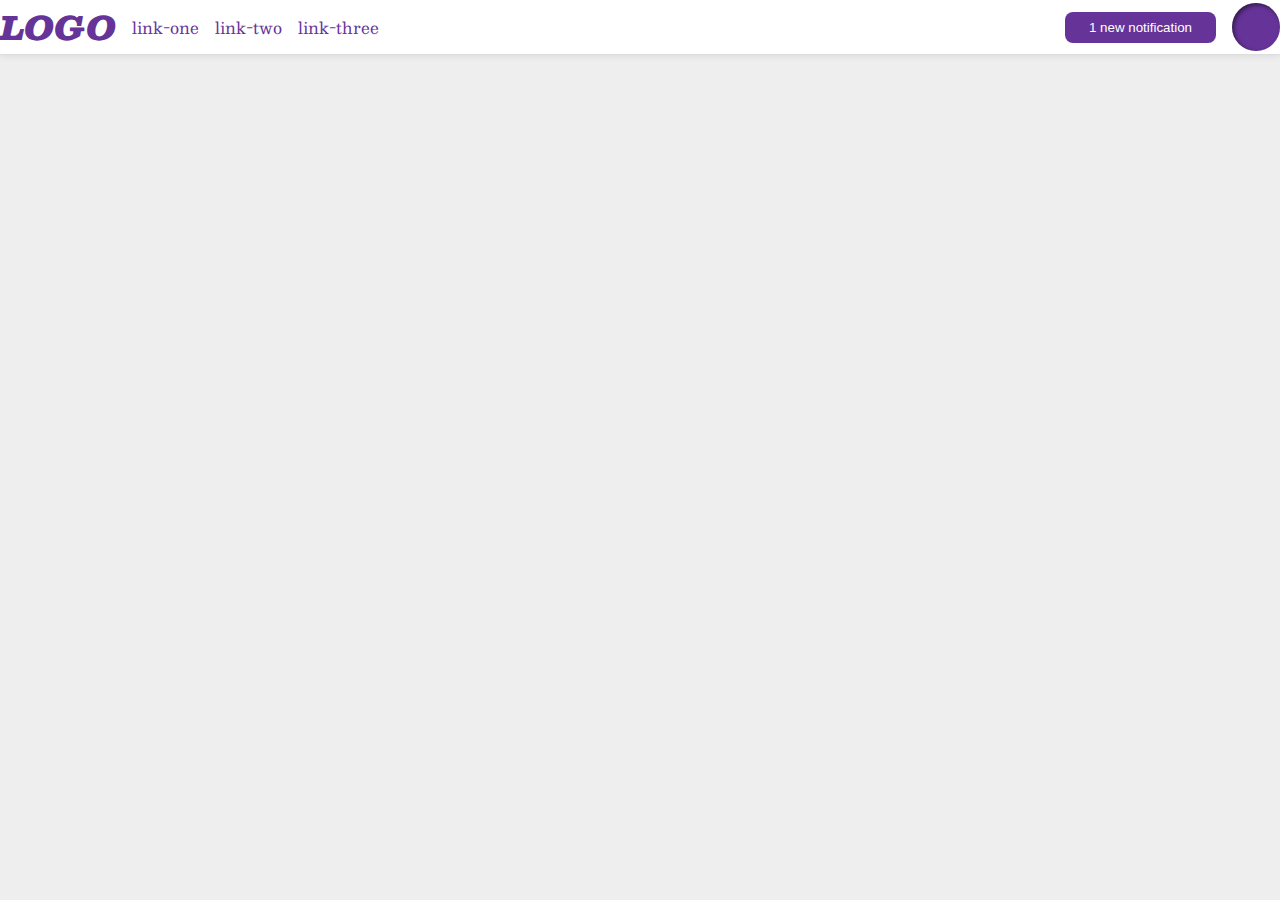
<file: flex/03-flex-header-2/index.html>
<!DOCTYPE html>
<html lang="en">
  <head>
    <meta charset="UTF-8">
    <meta http-equiv="X-UA-Compatible" content="IE=edge">
    <meta name="viewport" content="width=device-width, initial-scale=1.0">
    <title>Flex Header 2</title>
    <link rel="stylesheet" href="style.css">
  </head>
  <body>
    <div class="header">
      <div class="left">
        <div class="logo">
          LOGO
        </div>
        <ul class="links">
          <li><a href="https://google.com">link-one</a></li>
          <li><a href="https://google.com">link-two</a></li>
          <li><a href="https://google.com">link-three</a></li>
        </ul>
      </div>
      <div class="right">
        <button class="notifications">
          1 new notification
        </button>
        <div class="profile-image"></div>
      </div>
    </div>
  </body>
</html>
</file>
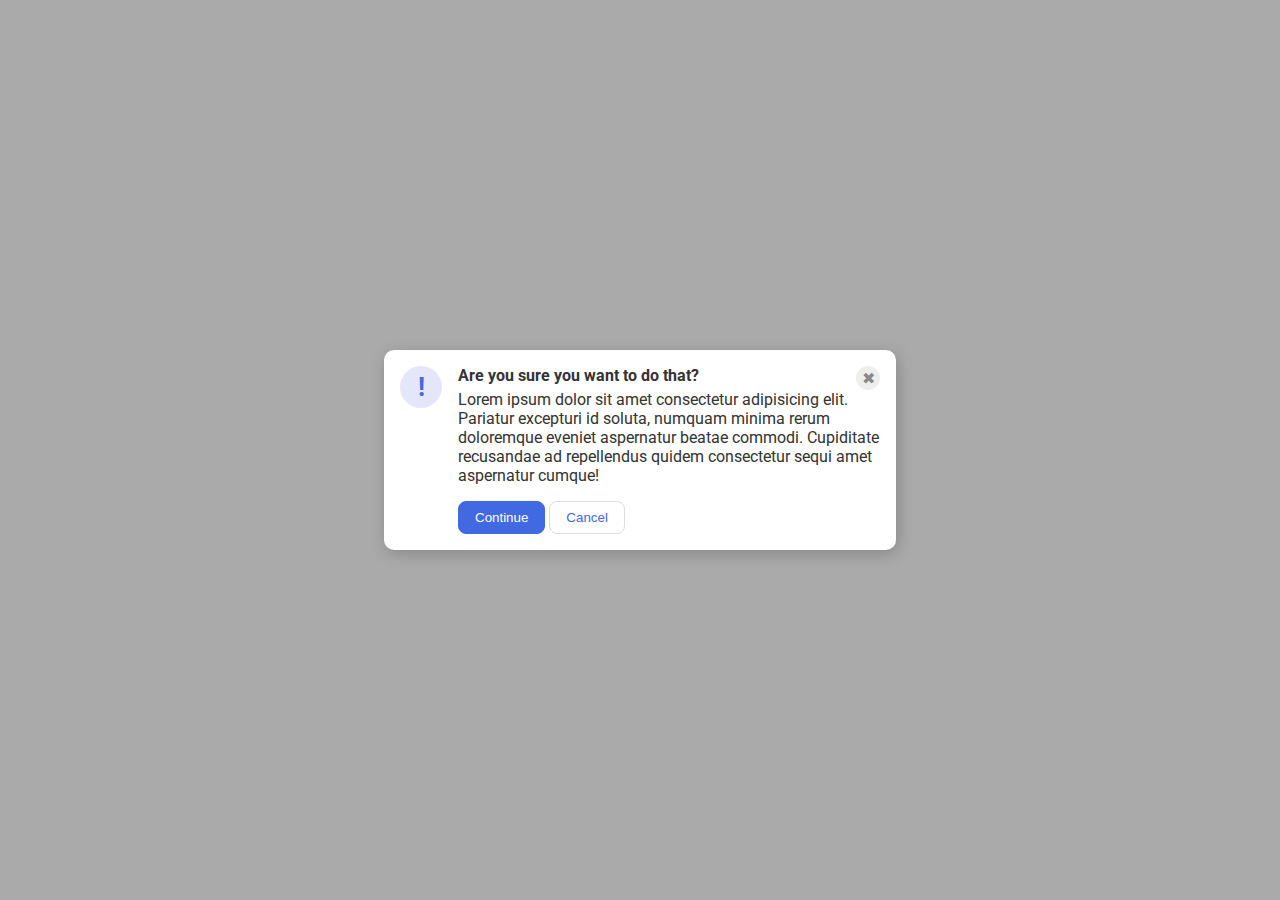
<file: flex/05-flex-modal/index.html>
<!DOCTYPE html>
<html lang="en">
  <head>
    <meta charset="UTF-8">
    <meta http-equiv="X-UA-Compatible" content="IE=edge">
    <meta name="viewport" content="width=device-width, initial-scale=1.0">
    <link rel="stylesheet" href="style.css">
    <title>Modal</title>
  </head>
  <body>
    <div class="modal">
      <div class="icon">!</div>
      <div class="content">
        <div class="top">
          <div class="header">Are you sure you want to do that?</div>
          <button class="close-button">✖</button>
        </div>
        <div class="bottom">
          <div class="text">Lorem ipsum dolor sit amet consectetur adipisicing elit. Pariatur excepturi id soluta, numquam minima rerum doloremque eveniet aspernatur beatae commodi. Cupiditate recusandae ad repellendus quidem consectetur sequi amet aspernatur cumque!</div>
          <div class="bt">
            <button class="continue">Continue</button>
            <button class="cancel">Cancel</button>
          </div>
        </div>
      </div>
    </div>
  </body>
</html>
</file>
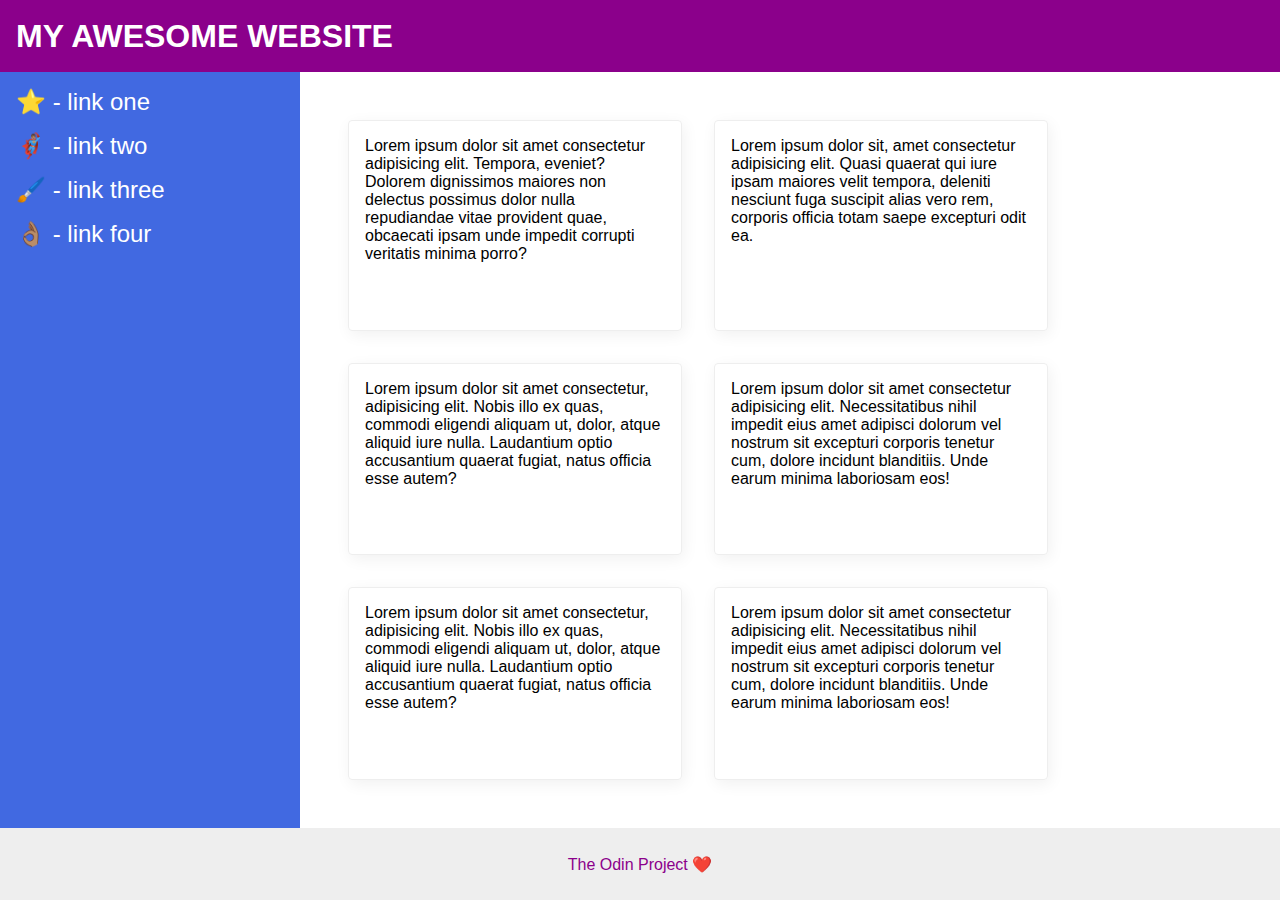
<file: flex/07-flex-layout-2/index.html>
<!DOCTYPE html>
<html lang="en">
  <head>
    <meta charset="UTF-8">
    <meta http-equiv="X-UA-Compatible" content="IE=edge">
    <meta name="viewport" content="width=device-width, initial-scale=1.0">
    <title>The Holy Grail</title>
    <link rel="stylesheet" href="style.css">
  </head>
  <body>
    <div class="header">
      MY AWESOME WEBSITE
    </div>
    
    <div class="content">
      <div class="sidebar">
        <ul>
          <li><a href="#">⭐ - link one</a></li>
          <li><a href="#">🦸🏽‍♂️ - link two</a></li>
          <li><a href="#">🖌️ - link three</a></li>
          <li><a href="#">👌🏽 - link four</a></li>
        </ul>
      </div>
  
      <div class="card-group">
        <div class="card">Lorem ipsum dolor sit amet consectetur adipisicing elit. Tempora, eveniet? Dolorem dignissimos maiores non delectus possimus dolor nulla repudiandae vitae provident quae, obcaecati ipsam unde impedit corrupti veritatis minima porro?</div>
        <div class="card">Lorem ipsum dolor sit, amet consectetur adipisicing elit. Quasi quaerat qui iure ipsam maiores velit tempora, deleniti nesciunt fuga suscipit alias vero rem, corporis officia totam saepe excepturi odit ea.</div>
        <div class="card">Lorem ipsum dolor sit amet consectetur, adipisicing elit. Nobis illo ex quas, commodi eligendi aliquam ut, dolor, atque aliquid iure nulla. Laudantium optio accusantium quaerat fugiat, natus officia esse autem?</div>
        <div class="card">Lorem ipsum dolor sit amet consectetur adipisicing elit. Necessitatibus nihil impedit eius amet adipisci dolorum vel nostrum sit excepturi corporis tenetur cum, dolore incidunt blanditiis. Unde earum minima laboriosam eos!</div>
        <div class="card">Lorem ipsum dolor sit amet consectetur, adipisicing elit. Nobis illo ex quas, commodi eligendi aliquam ut, dolor, atque aliquid iure nulla. Laudantium optio accusantium quaerat fugiat, natus officia esse autem?</div>
        <div class="card">Lorem ipsum dolor sit amet consectetur adipisicing elit. Necessitatibus nihil impedit eius amet adipisci dolorum vel nostrum sit excepturi corporis tenetur cum, dolore incidunt blanditiis. Unde earum minima laboriosam eos!</div>
      </div>
    </div>

    <div class="footer">
      The Odin Project ❤️
    </div>
  </body>
</html>
</file>
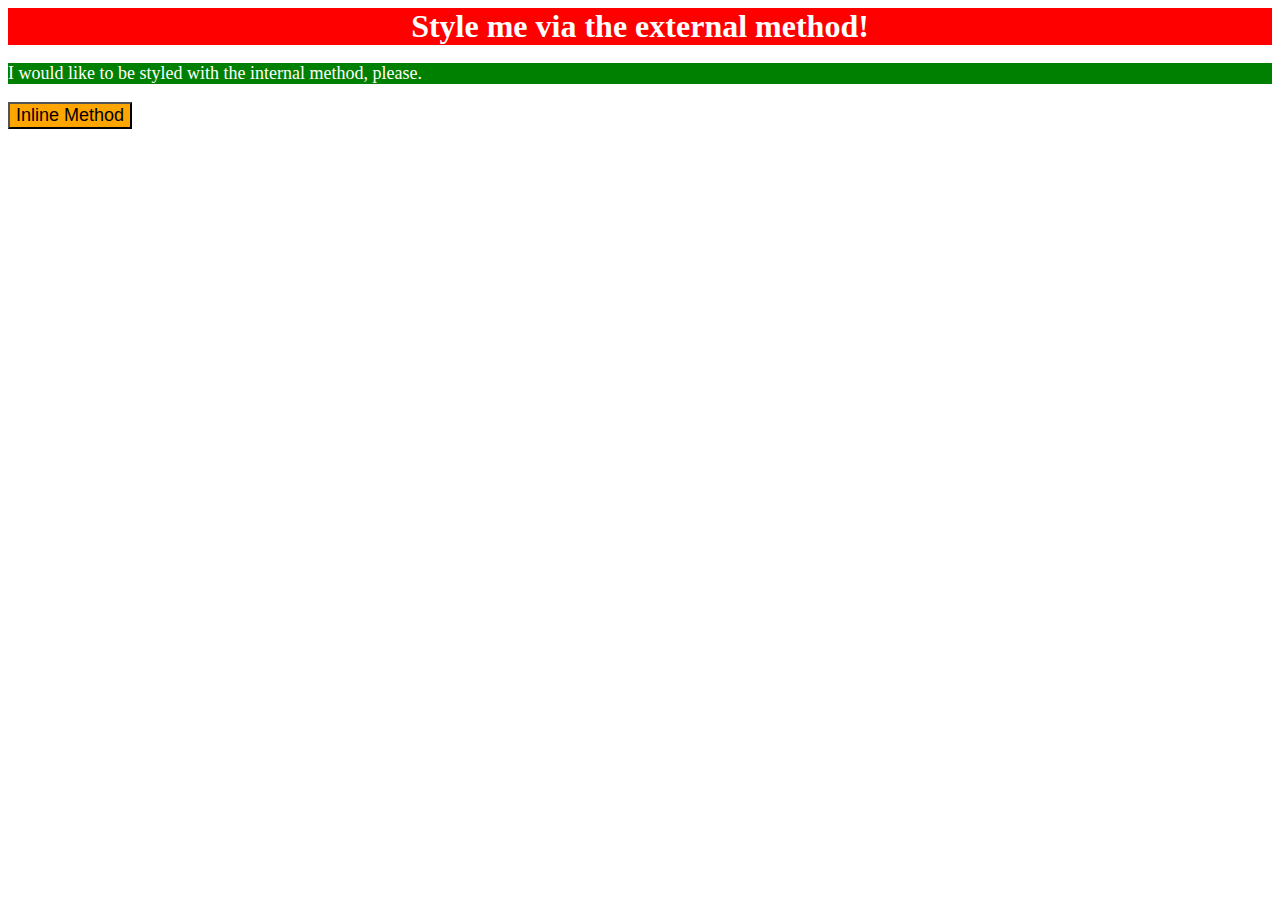
<file: foundations/01-css-methods/index.html>
<!DOCTYPE html>
<html lang="en">
  <head>
    <meta charset="UTF-8">
    <meta http-equiv="X-UA-Compatible" content="IE=edge">
    <meta name="viewport" content="width=device-width, initial-scale=1.0">
    <link rel="stylesheet" href="style.css">
    <style>
      p {
        font-size: 18px;
        font-family: 'Times New Roman', serif;
        background-color: green;
        color: white;
      }
    </style>
    <title>Methods for Adding CSS</title>
  </head>
  <body>
    <div>Style me via the external method!</div>
    <p>I would like to be styled with the internal method, please.</p>
    <button style="background-color: orange; font-size: 18px;">Inline Method</button>
  </body>
</html>
</file>
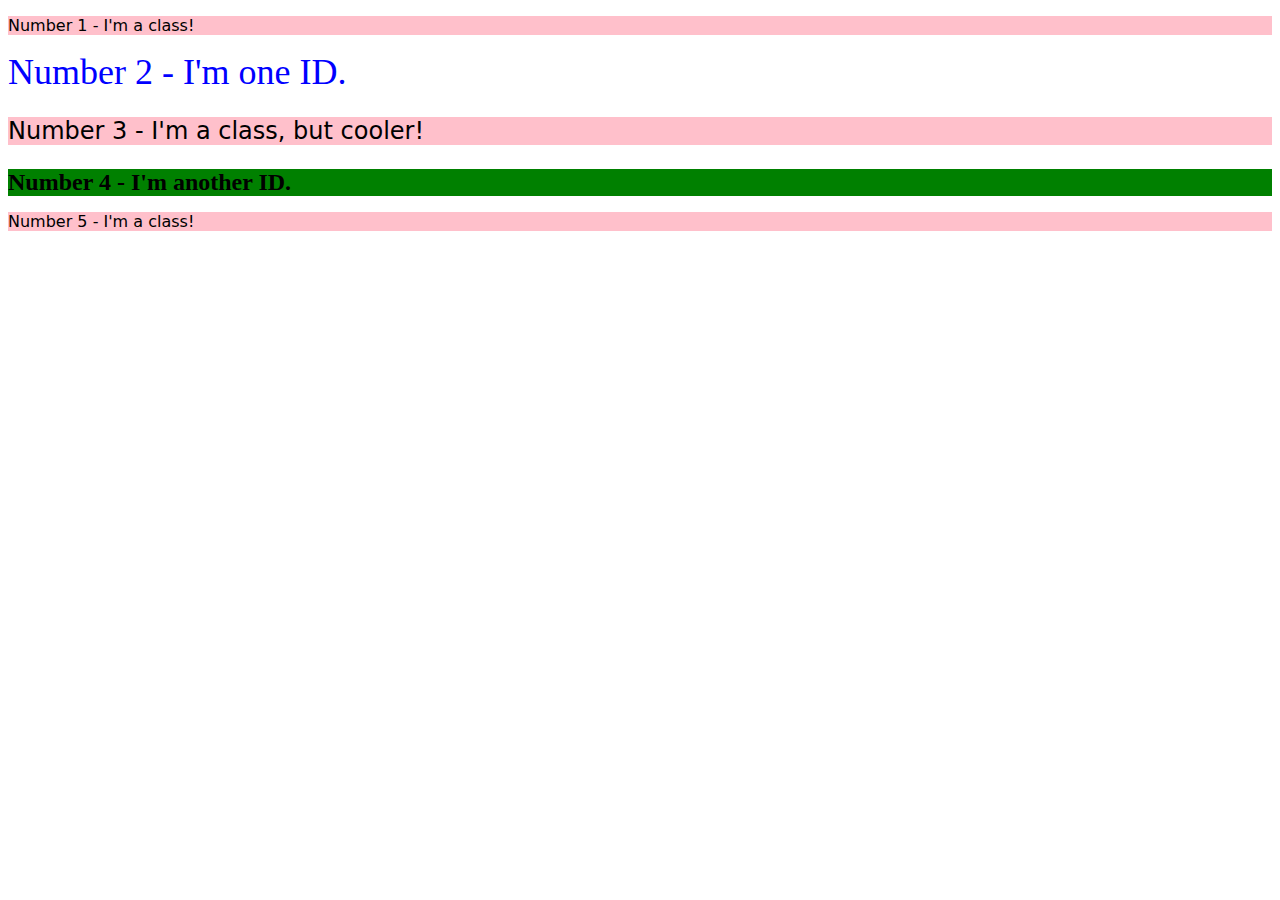
<file: foundations/02-class-id-selectors/index.html>
<!DOCTYPE html>
<html lang="en">
  <head>
    <meta charset="UTF-8">
    <meta http-equiv="X-UA-Compatible" content="IE=edge">
    <meta name="viewport" content="width=device-width, initial-scale=1.0">
    <title>Class and ID Selectors</title>
    <link rel="stylesheet" href="style.css">
  </head>
  <body>
    <p class="oddnumber">Number 1 - I'm a class!</p>
    <div id="anid">Number 2 - I'm one ID.</div>
    <p class="oddnumber" id="third">Number 3 - I'm a class, but cooler!</p>
    <div id="otherid">Number 4 - I'm another ID.</div>
    <p class="oddnumber">Number 5 - I'm a class!</p>
  </body>
</html>
</file>
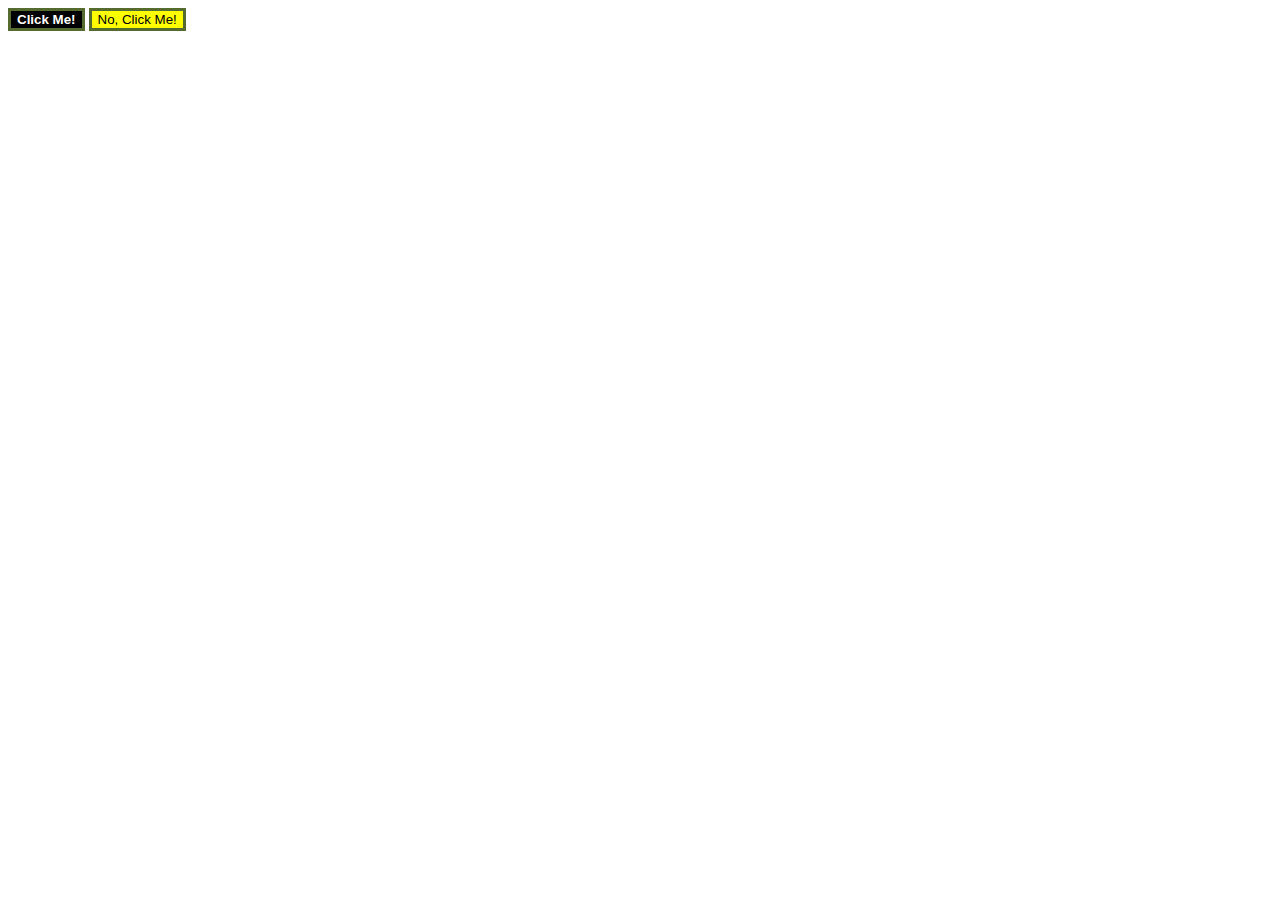
<file: foundations/03-grouping-selectors/index.html>
<!DOCTYPE html>
<html lang="en">
  <head>
    <meta charset="UTF-8">
    <meta http-equiv="X-UA-Compatible" content="IE=edge">
    <meta name="viewport" content="width=device-width, initial-scale=1.0">
    <title>Grouping Selectors</title>
    <link rel="stylesheet" href="style.css">
  </head>
  <body>
    <button class="click" id="first">Click Me!</button>
    <button class="click" id="second">No, Click Me!</button>
  </body>
</html>
</file>
<file: flex/03-flex-header-2/style.css>
/* this is some magical font-importing.  
you'll learn about it later. */
@import url('https://fonts.googleapis.com/css2?family=Besley:ital,wght@0,400;1,900&display=swap');

body {
  margin: 0;
  background: #eee;
  font-family: Besley, serif;
}

.header {
  background: white;
  border-bottom: 1px solid #ddd;
  box-shadow: 0 0 8px rgba(0,0,0,.1);
}

.profile-image {
  background: rebeccapurple;
  box-shadow: inset 2px 2px 4px rgba(0,0,0,.5);
  border-radius: 50%;
  width: 48px;
  height: 48px;
}

.logo {
  color: rebeccapurple;
  font-size: 32px;
  font-weight: 900;
  font-style: italic;
}

button {
  border: none;
  border-radius: 8px;
  background: rebeccapurple;
  color: white;
  padding: 8px 24px;
}

a {
  /* this removes the line under our links */
  text-decoration: none;
  color: rebeccapurple;
}

ul {
  /* this removes the dots on the list items*/
  list-style-type: none;
}

/*changes*/

.header {
  display: flex;
  justify-content: space-between;
}

.header {
  display: flex;
}

.left, .right {
  display: flex;
  gap: 16px;
  align-items: center;
}

ul {
  display: flex;
  margin: 0;
  padding: 0;
  gap: 16px;
}

button {
  display: flex;
}
</file>
<file: flex/05-flex-modal/style.css>
@import url('https://fonts.googleapis.com/css2?family=Roboto:wght@400;700&display=swap');

html, body {
  height: 100%;
}

body {
  font-family: Roboto, sans-serif;
  margin: 0;
  background: #aaa;
  color: #333;
  /* I'll give you this one for free lol */
  display: flex;
  align-items: center;
  justify-content: center;
}

.modal {
  background: white;
  width: 480px;
  border-radius: 10px;
  box-shadow: 2px 4px 16px rgba(0,0,0,.2);
}

.icon {
  color: royalblue;
  font-size: 26px;
  font-weight: 700;
  background: lavender;
  width: 42px;
  height: 42px;
  border-radius: 50%;
  display: flex;
  align-items: center;
  justify-content: center;
}

.close-button {
  background: #eee;
  border-radius: 50%;
  color: #888;
  font-weight: 400;
  font-size: 16px;
  height: 24px;
  width: 24px;
  display: flex;
  align-items: center;
  justify-content: center;
  border: 1px solid #eee;
  padding: 0;
}

button {
  cursor: pointer;
  padding: 8px 16px;
  border-radius: 8px;
}

button.continue {
  background: royalblue;
  border: 1px solid royalblue;
  color: white;
}

button.cancel {
  background: white;
  border: 1px solid #ddd;
  color: royalblue;
}

.icon {
  flex-shrink: 0;
}

.modal {
  padding: 16px;
  display: flex;
  flex: 0 1 auto;
  gap: 16px;
  justify-content: space-between;
}

.top {
  display: flex;
  justify-content: space-between;
  font-weight: bold;
}

.bottom {
  display: flex;
  flex-direction: column;
  gap: 16px;
}
</file>
<file: flex/07-flex-layout-2/style.css>
body {
  font-family: -apple-system, BlinkMacSystemFont, 'Segoe UI', Roboto, Oxygen, Ubuntu, Cantarell, 'Open Sans', 'Helvetica Neue', sans-serif;
  margin: 0;
  min-height: 100vh;
}

.header {
  height: 72px;
  background: darkmagenta;
  color: white;
}

.footer {
  height: 72px;
  background: #eee;
  color: darkmagenta;
}

.sidebar {
  width: 300px;
  background: royalblue;
  box-sizing: border-box;
}

.card {
  border: 1px solid #eee;
  box-shadow: 2px 4px 16px rgba(0,0,0,.06);
  border-radius: 4px;
}

/*changes*/
.header {
  display: flex;
  align-items: center;
  padding-left: 16px;
  font-size: 32px;
  font-weight: 900;
}

.footer {
  display: flex;
  align-items: center;
  justify-content: center;
}

.content {
  width: 100%;
  display: flex;
}

.card-group {
  padding: 48px;
  gap: 32px;
  display: flex;
  flex: initial;
  flex-wrap: wrap;
}

.card-group .card {
  padding: 16px;
  max-width: 300px;
}

.sidebar {
  padding: 16px;
  width: 300px;
  font-size: 24px;
  display: flex;
  flex-shrink: 0;
}

ul {
  list-style: none;
  margin: 0;
  padding: 0;
}

li {
  margin-bottom: 16px;
}

a {
  color: white;
  text-decoration: none;
}

/*didnt do*/
body {
  display: flex;
  flex-direction: column;
}

.content {
  flex: 1;
}
</file>
<file: foundations/01-css-methods/style.css>
div {
    font-family: 'Ubuntu Mono', 'Times New Roman';
    font-size: 32px;
    text-align: center;
    font-weight: bold;
    background-color: red;
    color: white;
}
/* p {
    font-family: 'Times New Roman', serif;
    background-color: green;
    color: white;
}
button {
    background-color: orange;
} */
</file>
<file: foundations/02-class-id-selectors/style.css>
.oddnumber {
    font-family: Verdana, "DejaVu Sans", sans-serif;
    background-color: pink;
}

#third {
    font-size: 24px;
}

#anid {
    color: blue;
    font-size: 36px;
}

#otherid {
    background-color: green;
    font-size: 24px;
    font-weight: bold;
}
</file>
<file: foundations/03-grouping-selectors/style.css>
.click {
    border: darkolivegreen;
    border-style: solid;
}
#first {
    background-color: black;
    font-weight: bold;
    color: white;
}
#second {
    background-color: yellow;
}
</file>
